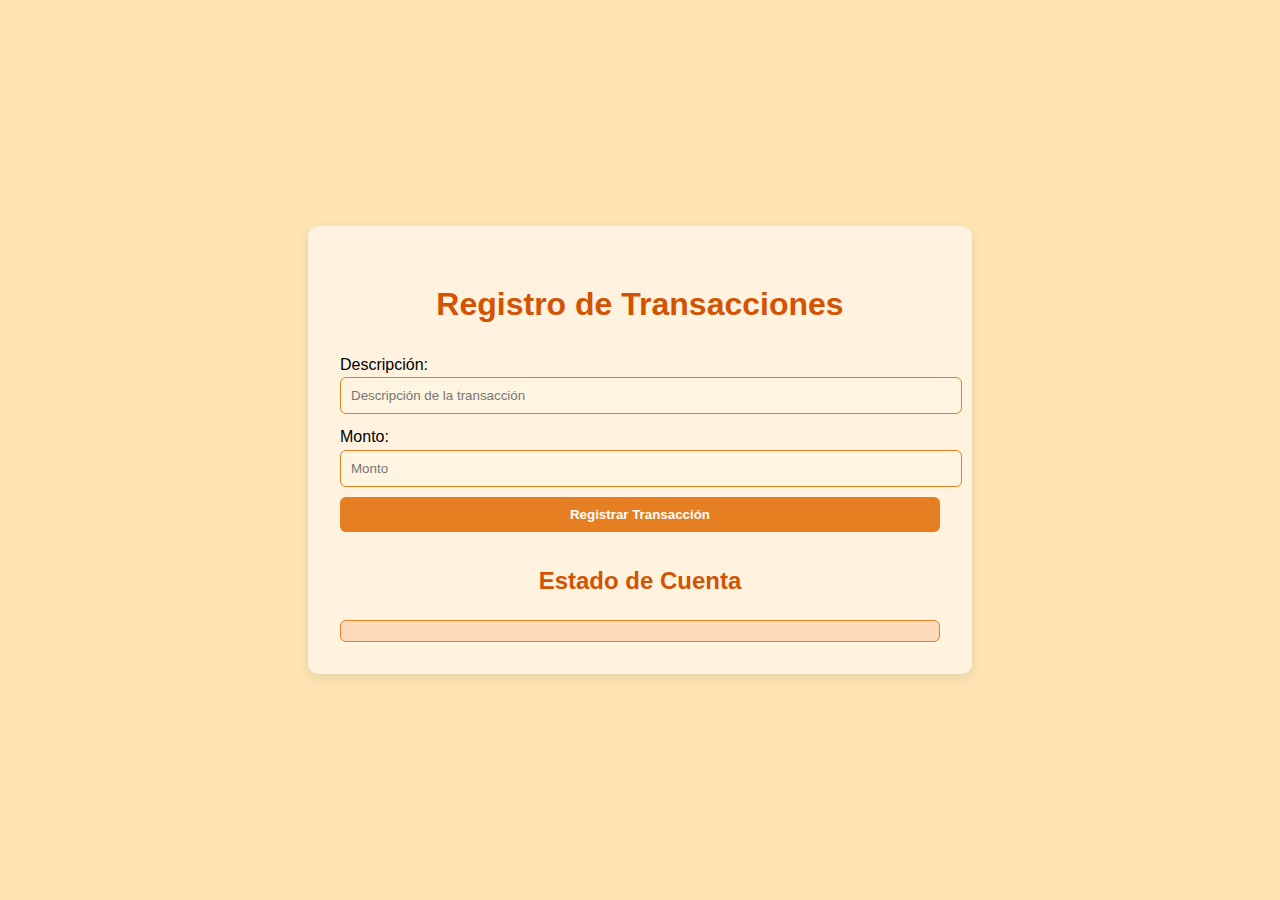
<file: PracticaProgramada3PHP/index.html>
<!DOCTYPE html>
<html lang="es">
<head>
    <meta charset="UTF-8">
    <meta name="viewport" content="width=device-width, initial-scale=1.0">
    <title>Registro de Transacciones</title>
    <link rel="stylesheet" href="css/styles.css">
</head>
<body>
    <div class="container">
        <header>
            <h1>Registro de Transacciones</h1>
        </header>
        
        <main>
            <section class="formulario">
                <form id="transaccion-form" action="php/transaccion.php" method="POST">
                    <label for="descripcion">Descripción:</label>
                    <input type="text" id="descripcion" name="descripcion" placeholder="Descripción de la transacción" required>
                    
                    <label for="monto">Monto:</label>
                    <input type="number" id="monto" name="monto" placeholder="Monto" step="0.01" required>
                    
                    <button type="submit">Registrar Transacción</button>
                </form>
            </section>
            
            <section class="estado-cuenta">
                <h2>Estado de Cuenta</h2>
                <ul id="lista-transacciones"></ul>
                <div id="resumen-cuenta"></div>
            </section>
        </main>
    </div>
    
    <script src="js/scripts.js"></script>
</body>
</html>
</file>
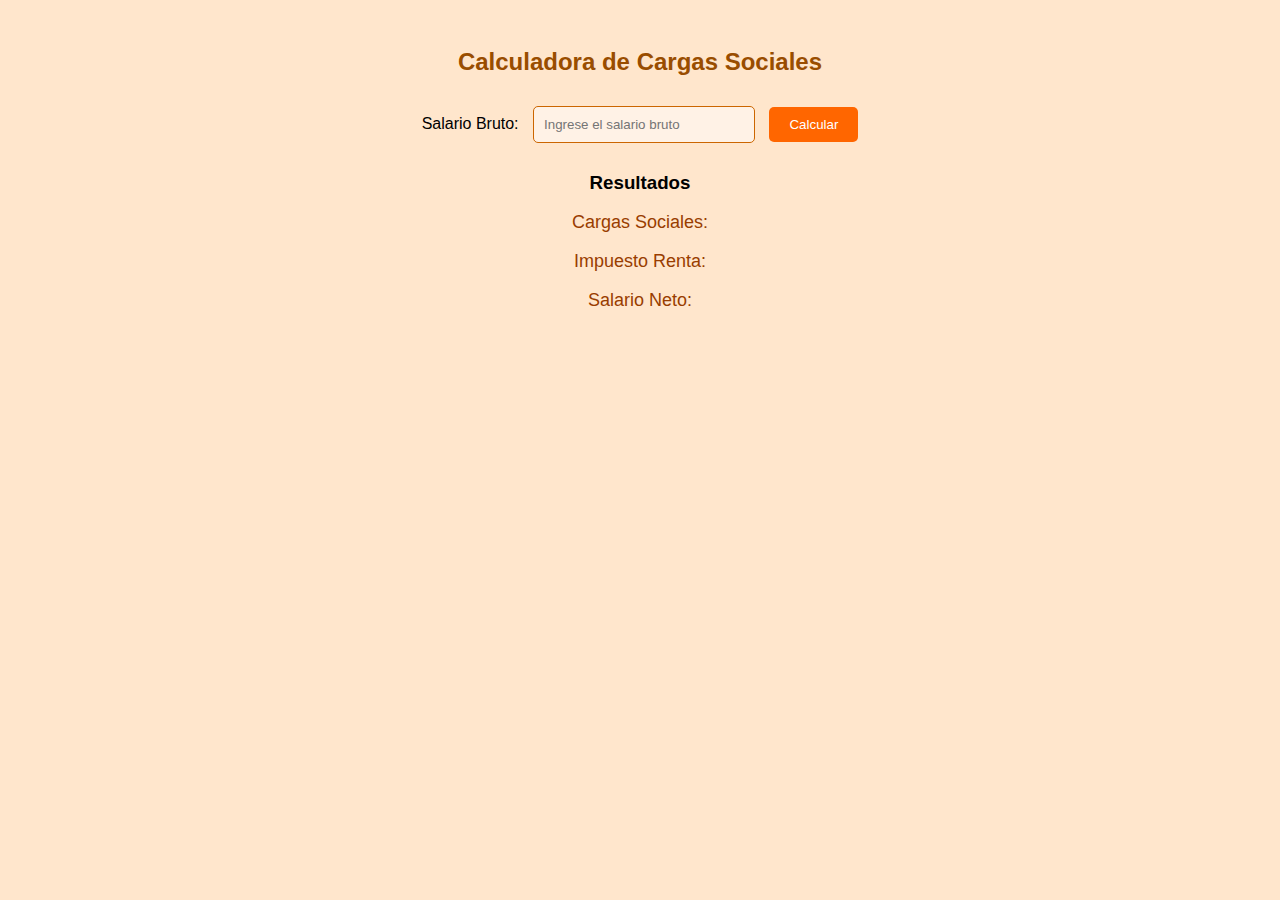
<file: PracticaProgramada2Javascript/Practica 2 Ejercicio 1 DJR/index.html>
<!DOCTYPE html>
<html lang="es">
<head>
    <meta charset="UTF-8">
    <meta name="viewport" content="width=device-width, initial-scale=1.0">
    <title>Cálculo de Cargas Sociales</title>
    <link rel="stylesheet" href="styles.css">
</head>
<body>
    <main>
        <h2>Calculadora de Cargas Sociales</h2>
        
        <section>
            <label for="salario">Salario Bruto:</label>
            <input type="number" id="salario" placeholder="Ingrese el salario bruto">
            <button id="calcular-btn">Calcular</button>
        </section>
        
        <section>
            <h3>Resultados</h3>
            <p>Cargas Sociales: <span id="cargas"></span></p>
            <p>Impuesto Renta: <span id="renta"></span></p>
            <p>Salario Neto: <span id="neto"></span></p>
        </section>
    </main>
    
    <script src="Ejercicio1.js"></script>
</body>
</html>
</file>
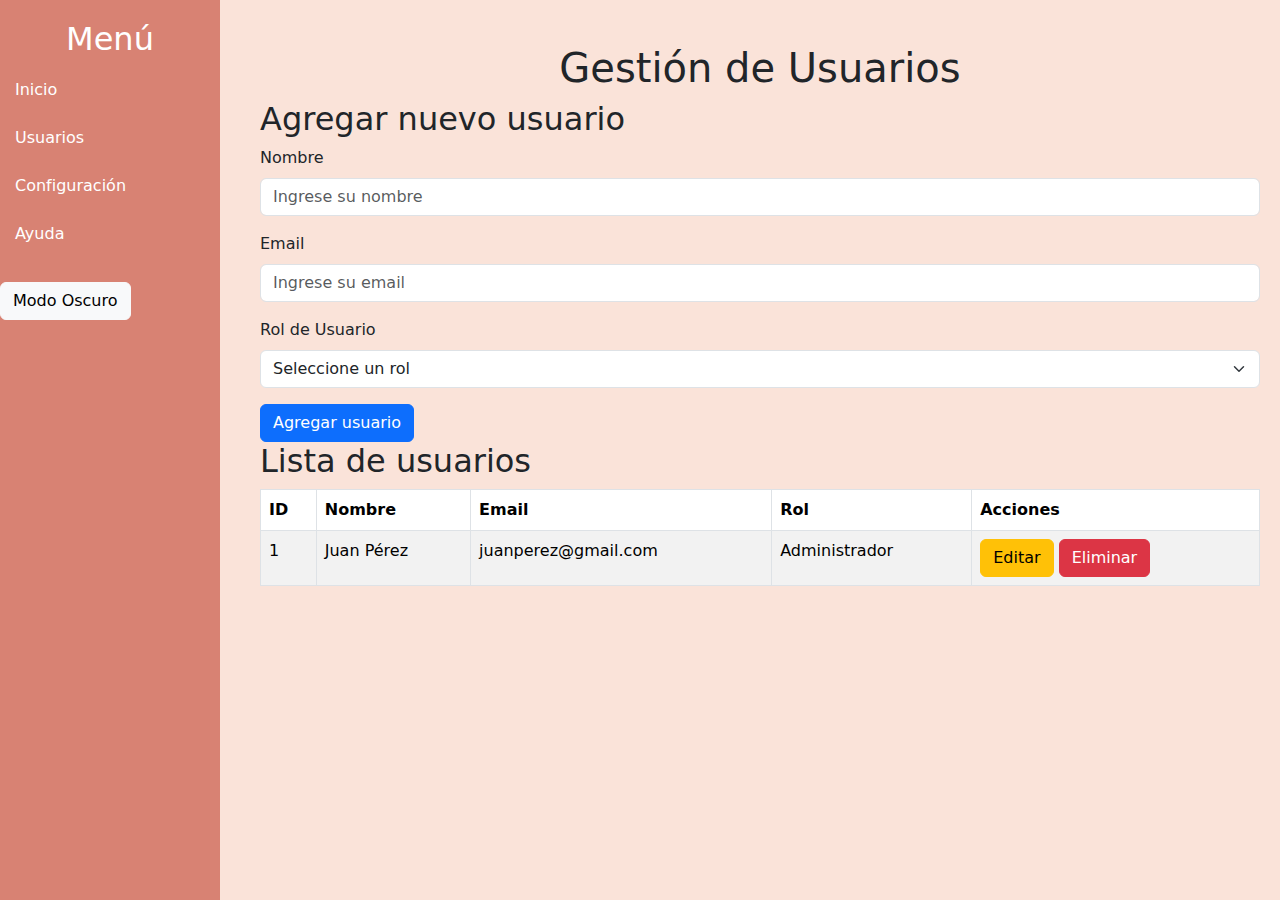
<file: PracticaProgramada2Javascript/Practica 2 Ejercicio 2 DJR/index.html>
<!DOCTYPE html>
<html lang="es">

<head>
    <meta charset="UTF-8">
    <meta name="viewport" content="width=device-width, initial-scale=1.0">
    <title>Simulación CRUD con Modo Oscuro</title>

    <!-- Bootstrap de CSS -->
    <link href="https://cdn.jsdelivr.net/npm/bootstrap@5.3.0/dist/css/bootstrap.min.css" rel="stylesheet">
    <link rel="stylesheet" href="style.css">
</head>

<body>
    <!-- Navegación -->
    <div class="sidebar">
        <h2 class="text-center">Menú</h2>
        <a href="#">Inicio</a>
        <a href="#">Usuarios</a>
        <a href="#">Configuración</a>
        <a href="#">Ayuda</a>
        <button class="btn btn-light mt-4" id="toggleDarkMode">Modo Oscuro</button>
    </div>

    <!-- Contenido main -->
    <div class="content">
        <h1 class="text-center mt-4">Gestión de Usuarios</h1>

        <!-- Formulario-->
        <h2>Agregar nuevo usuario</h2>
        <form>
            <div class="mb-3">
                <label for="nombre" class="form-label">Nombre</label>
                <input type="text" class="form-control" id="nombre" placeholder="Ingrese su nombre" required>
            </div>

            <div class="mb-3">
                <label for="email" class="form-label">Email</label>
                <input type="email" class="form-control" id="email" placeholder="Ingrese su email" required>
            </div>

            <div class="mb-3">
                <label for="rol" class="form-label">Rol de Usuario</label>
                <select class="form-select" id="rol">
                    <option selected>Seleccione un rol</option>
                    <option value="admin">Administrador</option>
                    <option value="editor">Editor</option>
                    <option value="viewer">Visualizador</option>
                </select>
            </div>

            <button type="submit" class="btn btn-primary">Agregar usuario</button>
        </form>

        <!-- Tabla de usuarios -->
        <h2>Lista de usuarios</h2>
        <table class="table table-striped table-bordered">
            <thead>
                <tr>
                    <th>ID</th>
                    <th>Nombre</th>
                    <th>Email</th>
                    <th>Rol</th>
                    <th>Acciones</th>
                </tr>
            </thead>
            <tbody>
                <tr>
                    <td>1</td>
                    <td>Juan Pérez</td>
                    <td>juanperez@gmail.com</td>
                    <td>Administrador</td>
                    <td>
                        <button class="btn btn-warning">Editar</button>
                        <button class="btn btn-danger">Eliminar</button>
                    </td>
                </tr>
            </tbody>
        </table>
    </div>

    <!-- Scripts -->
    <script>
        const toggleButton = document.getElementById("toggleDarkMode");
        const body = document.body;

        toggleButton.addEventListener("click", function () {
            body.classList.toggle("dark-mode");
            toggleButton.textContent = body.classList.contains("dark-mode") ? "Modo Claro" : "Modo Oscuro";
        });
    </script>

    <!-- Bootstrap JS -->
    <script src="https://cdn.jsdelivr.net/npm/bootstrap@5.3.0/dist/js/bootstrap.bundle.min.js"></script>
    <script src="Ejercicio2.js"></script>
</body>

</html>
</file>
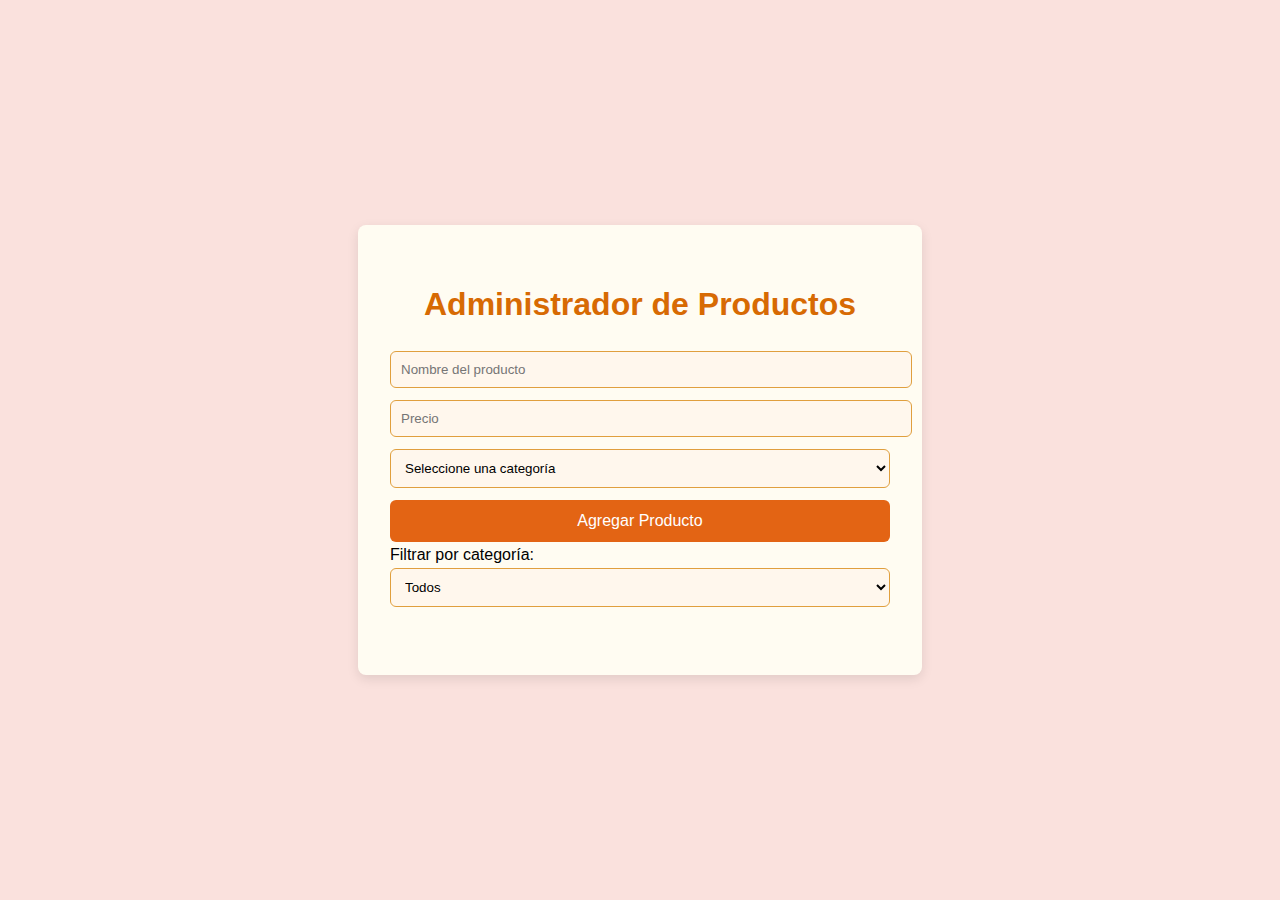
<file: PracticaProgramada2Javascript/Practica 2 Ejercicio 3 DJR/index.html>
<!DOCTYPE html>
<html lang="es">

<head>
    <meta charset="UTF-8">
    <meta name="viewport" content="width=device-width, initial-scale=1.0">
    <title>Administrador de Productos</title>
    <link rel="stylesheet" href="styles.css">
</head>

<body>
    <div class="container">
        <h1>Administrador de Productos</h1
		<form id="producto-form">
            <input type="text" id="nombre" placeholder="Nombre del producto" required>
            <input type="number" id="precio" placeholder="Precio" required>
            <select id="categoria" required>
                <option value="">Seleccione una categoría</option>
                <option value="Electrónica">Electrónica</option>
                <option value="Ropa">Ropa</option>
                <option value="Alimentos">Alimentos</option>
            </select>
            <button type="submit">Agregar Producto</button>
        </form>

        <div class="filtro">
            <label for="filtro-categoria">Filtrar por categoría:</label>
            <select id="filtro-categoria">
                <option value="Todos">Todos</option>
                <option value="Electrónica">Electrónica</option>
                <option value="Ropa">Ropa</option>
                <option value="Alimentos">Alimentos</option>
            </select>
        </div>

        <ul id="lista-productos"></ul>
    </div>

    <script src="Ejercicio3.js"></script>
</body>

</html>
</file>
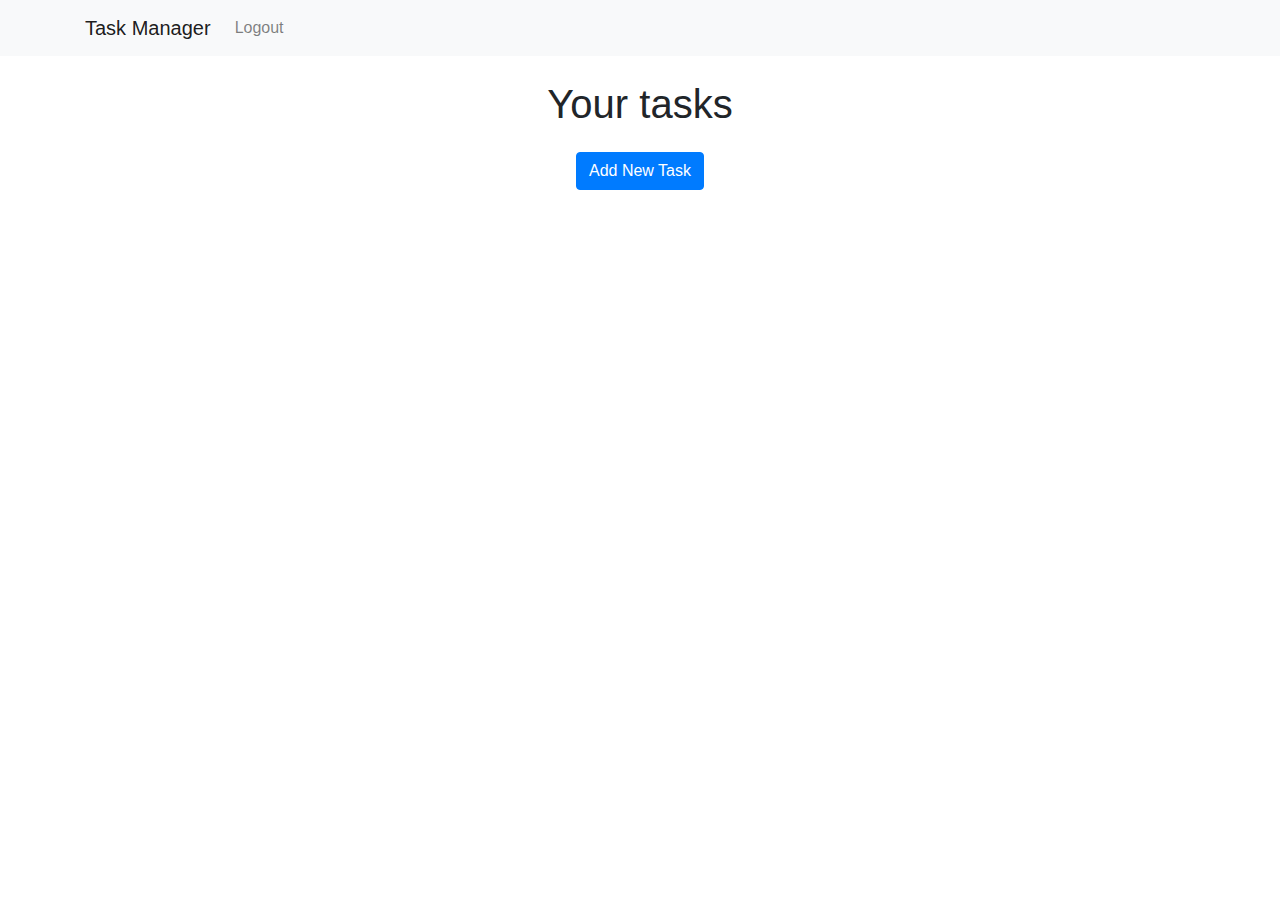
<file: estudio-de-caso-2 Daniel Guillermo Jimenez Rivera/dashboard.html>
<!DOCTYPE html>
<html lang="en">
<head>
    <meta charset="UTF-8">
    <meta name="viewport" content="width=device-width, initial-scale=1.0">
    <title>Dashboard</title>
    <link href="https://stackpath.bootstrapcdn.com/bootstrap/4.5.2/css/bootstrap.min.css" rel="stylesheet">
</head>
<body>
    <nav class="navbar navbar-expand-lg navbar-light bg-light">
        <div class="container">
            <a class="navbar-brand" href="#">Task Manager</a>
            <button class="navbar-toggler" type="button" data-bs-toggle="collapse" data-bs-target="#navbarNav" aria-controls="navbarNav" aria-expanded="false" aria-label="Toggle navigation">
                <span class="navbar-toggler-icon"></span>
            </button>
            <div class="collapse navbar-collapse" id="navbarNav">
                <ul class="navbar-nav ms-auto">
                    <li class="nav-item">
                        <a class="nav-link" href="backend/logout.php">Logout</a>
                    </li>
                </ul>
            </div>
        </div>
    </nav>
    <div class="container my-4">
        <h1 class="text-center mb-4">Your tasks</h1>
        <div class="d-flex justify-content-center mb-4">
            <button class="btn btn-primary" data-bs-toggle="modal" data-bs-target="#taskModal">Add New Task</button>
        </div>
        <div class="row" id="task-list">
            <!-- Display tasks here -->
        </div>
    </div>

    <!-- Modal for Comment -->
    <div class="modal fade" id="commentModal" tabindex="-1" aria-labelledby="commentModalLabel" aria-hidden="true">
        <div class="modal-dialog">
            <form id="comment-form" class="modal-content">
                <div class="modal-header">
                    <h5 class="modal-title" id="commentModalLabel">Comentario</h5>
                    <button type="button" class="btn-close" data-bs-dismiss="modal" aria-label="Cerrar"></button>
                </div>
                <div class="modal-body">
                    <input type="hidden" id="comment-id">
                    <input type="hidden" id="comment-task-id">
                    <div class="mb-3">
                        <label for="comment-text" class="form-label">Comentario</label>
                        <textarea class="form-control" id="comment-text" rows="3" required></textarea>
                    </div>
                </div>
                <div class="modal-footer">
                    <button type="submit" class="btn btn-primary">Guardar</button>
                    <button type="button" class="btn btn-secondary" data-bs-dismiss="modal">Cancelar</button>
                </div>
            </form>
        </div>
    </div>

    <!-- Modal for Task -->
    <div class="modal fade" id="taskModal" tabindex="-1" aria-labelledby="taskModalLabel" aria-hidden="true">
        <div class="modal-dialog">
            <div class="modal-content">
                <div class="modal-header">
                    <h5 class="modal-title" id="taskModalLabel">Add Task</h5>
                    <button type="button" class="btn-close" data-bs-dismiss="modal" aria-label="Close">x</button>
                </div>
                <div class="modal-body">
                    <form id="task-form">
                        <input type="hidden" id="task-id">
                        <div class="mb-3">
                            <label for="task-title" class="form-label">Task Title</label>
                            <input type="text" class="form-control" id="task-title" required>
                        </div>
                        <div class="mb-3">
                            <label for="task-desc" class="form-label">Task Description</label>
                            <textarea class="form-control" id="task-desc" rows="3" required></textarea>
                        </div>
                        <div class="mb-3">
                            <label for="due-date" class="form-label">Due Date</label>
                            <input type="date" class="form-control" id="due-date" required>
                        </div>
                        <div class="d-flex justify-content-between">
                            <button type="submit" class="btn btn-primary">Save Task</button>
                            <button type="button" class="btn btn-secondary" data-bs-dismiss="modal">Cancel</button>
                        </div>
                    </form>
                </div>
            </div>
        </div>
    </div>

    <script src="https://cdn.jsdelivr.net/npm/bootstrap@5.3.0/dist/js/bootstrap.bundle.min.js"></script>
    <script src="js/dashboard.js"></script>
</body>
</html>
</file>
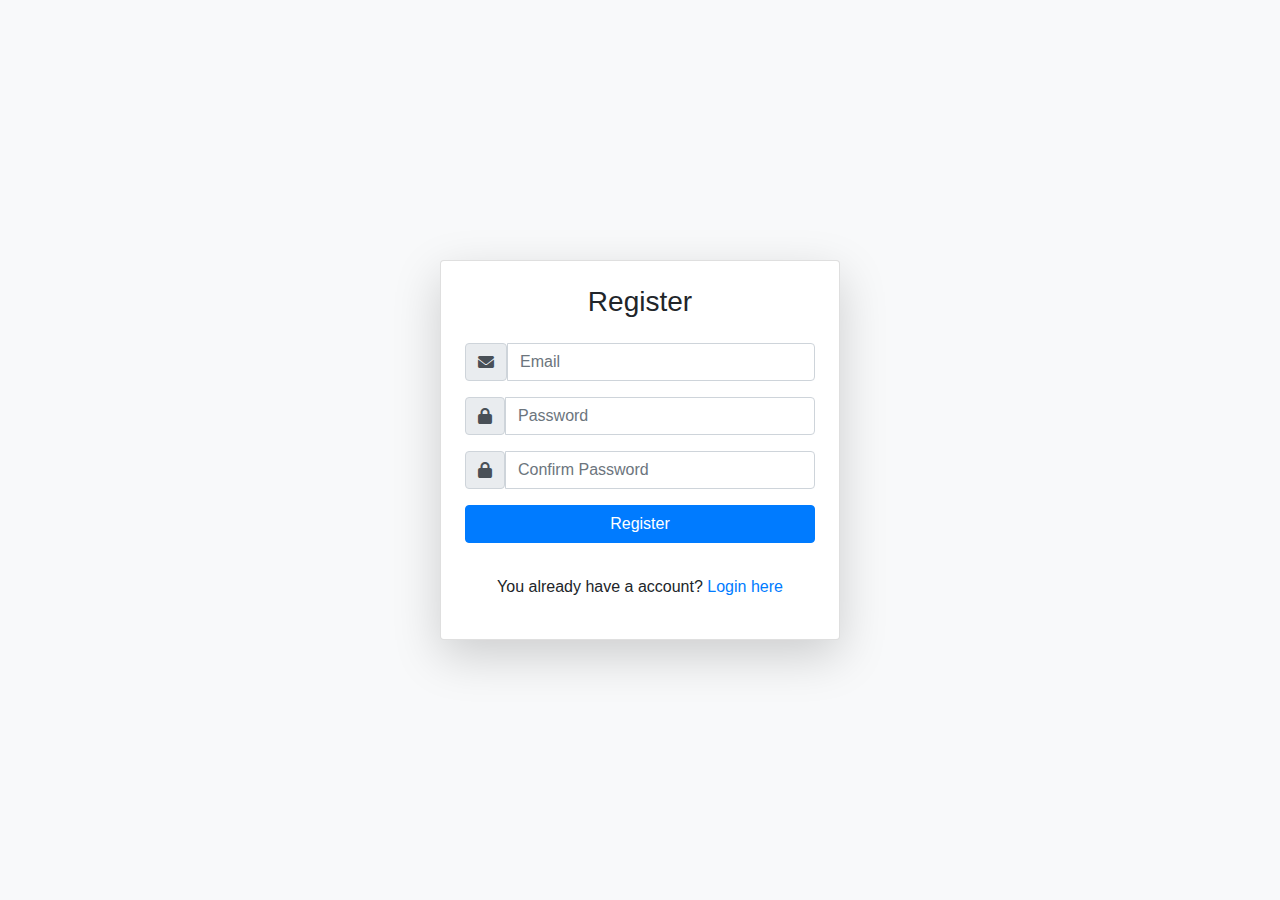
<file: estudio-de-caso-2 Daniel Guillermo Jimenez Rivera/register.html>
<!DOCTYPE html>
<html lang="en">
<head>
    <meta charset="UTF-8">
    <meta name="viewport" content="width=device-width, initial-scale=1.0">
    <title>Register</title>
    <link href="https://stackpath.bootstrapcdn.com/bootstrap/4.5.2/css/bootstrap.min.css" rel="stylesheet">
    <link rel="stylesheet" href="https://cdnjs.cloudflare.com/ajax/libs/font-awesome/6.0.0-beta3/css/all.min.css">
</head>
<body class="bg-light">
    <div class="container d-flex justify-content-center align-items-center min-vh-100">
        <div class="card p-4 shadow-lg w-100" style="max-width: 400px;">
            <h3 class="card-title text-center mb-4">Register </h3>
            <form id="register-form" action="dashboard.html" method="post">
                <div class="input-group mb-3">
                    <span class="input-group-text"><i class="fas fa-envelope"></i></span>
                    <input type="email" class="form-control" id="email" placeholder="Email" required>
                </div>
                <div class="input-group mb-3">    
                    <span class="input-group-text"><i class="fas fa-lock"></i></span>               
                    <input type="password" class="form-control" id="password" required placeholder="Password">
                </div>
                <div class="input-group mb-3">    
                    <span class="input-group-text"><i class="fas fa-lock"></i></span>               
                    <input type="password" class="form-control" id="confirm-password" required placeholder="Confirm Password">
                </div>
                <button type="submit" class="btn btn-primary btn-block">Register</button>
            </form>
            <!-- <div id="register-error" class="text-danger mt-3" style="display: none;">Password and confimation don't match</div> -->
            <div id="register-error" class="mt-3"></div>
            <p class="text-center mt-3">You already have a account? <a href="index.html">Login here</a></p>
        </div>
    </div>

    <script src="https://cdn.jsdelivr.net/npm/bootstrap@5.3.0/dist/js/bootstrap.bundle.min.js"></script>
    <script src="js/register.js"></script>
</body>
</html>
</file>
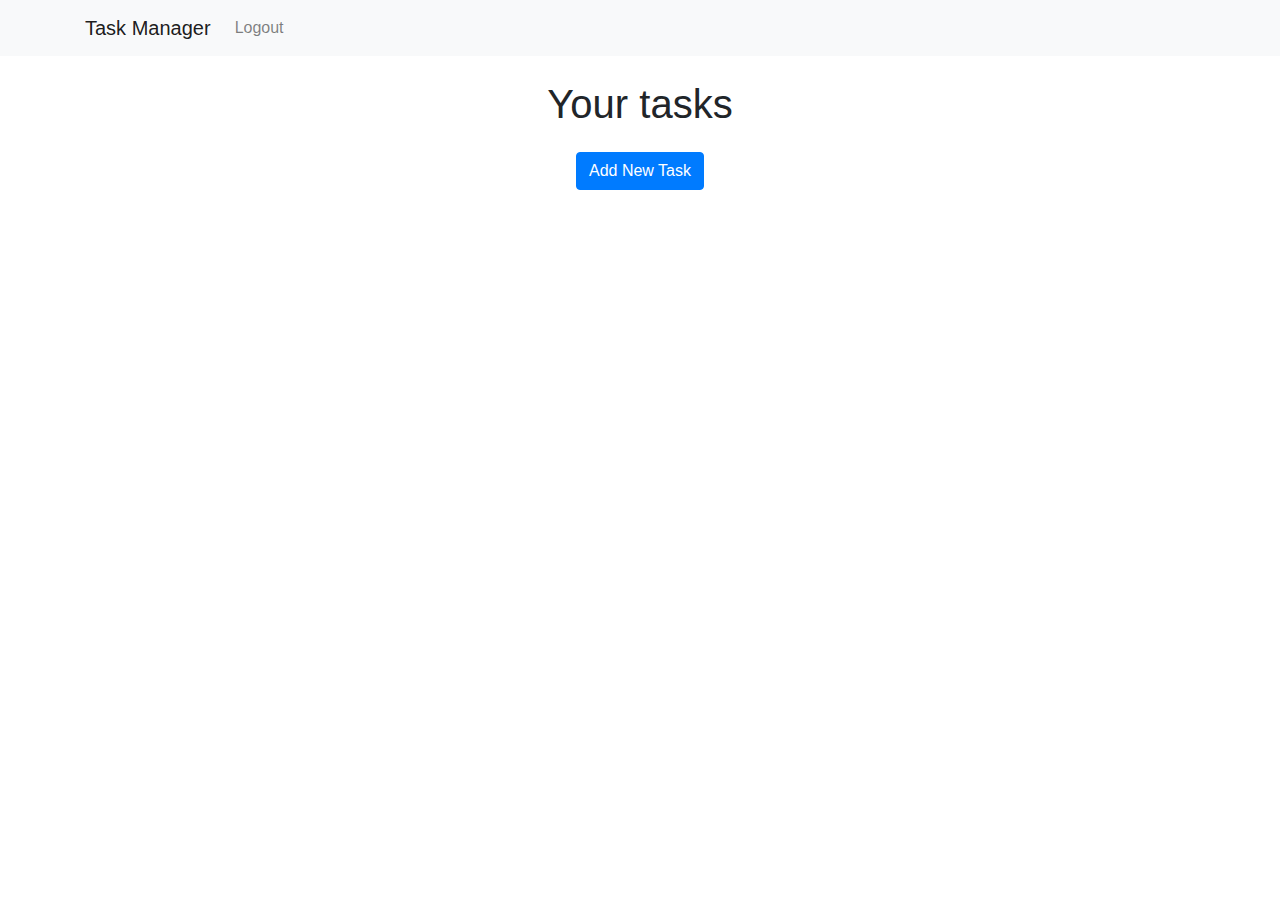
<file: PracticaProgramada4BackEnd/dashboard.html>
<!DOCTYPE html>
<html lang="en">
<head>
    <meta charset="UTF-8">
    <meta name="viewport" content="width=device-width, initial-scale=1.0">
    <title>Dashboard</title>
    <link href="https://stackpath.bootstrapcdn.com/bootstrap/4.5.2/css/bootstrap.min.css" rel="stylesheet">
</head>
<body>
    <nav class="navbar navbar-expand-lg navbar-light bg-light">
        <div class="container">
            <a class="navbar-brand" href="#">Task Manager</a>
            <button class="navbar-toggler" type="button" data-bs-toggle="collapse" data-bs-target="#navbarNav" aria-controls="navbarNav" aria-expanded="false" aria-label="Toggle navigation">
                <span class="navbar-toggler-icon"></span>
            </button>
            <div class="collapse navbar-collapse" id="navbarNav">
                <ul class="navbar-nav ms-auto">
                    <li class="nav-item">
                        <a class="nav-link" href="backend/logout.php">Logout</a>
                    </li>
                </ul>
            </div>
        </div>
    </nav>
    <div class="container my-4">
        <h1 class="text-center mb-4" >Your tasks</h1>
        <div class="d-flex justify-content-center mb-4" >
            <button class="btn btn-primary" data-bs-toggle="modal" data-bs-target="#taskModal">Add New Task</button>
        </div>
        <div class="row" id="task-list">
            <!-- Mostrar aqui los cards de las tareas -->
        </div>
    </div>
    <div class="modal fade" id="commentModal">
        <div class="modal-dialog">
            <div class="modal-content">
                <div class="modal-header">
                    <h5 class="modal-title"> Comment task</h5>
                </div>
                <div class="modal-body">
                    <form id="comment-form">
                        <input type="hidden" id="comment-task-id">
                        <div class="mb-3">
                            <input type="text" class="form-control" id="task-comment" required> 
                        </div>
                        <div class="d-flex justify-content-between">
                            <button type="submit" class="btn btn-primary">Save Comment</button>
                            <button type="button" class="btn btn-secondary" data-bs-dismiss="modal">Cancel</button>
                        </div>
                    </form>
                </div>
            </div>
        </div>
    </div>
    <div class="modal fade" id="taskModal" tabindex="-1" aria-labelledby="taskModalLabel" aria-hidden="true" >
        <div class="modal-dialog">
            <div class="modal-content">
                <div class="modal-header">
                    <h5 class="modal-title" id="taskModalLabel">Add Task</h5>
                    <button type="button" class="btn-close" data-bs-dismiss="modal" aria-label="Close">x</button>
                </div>
                <div class="modal-body">
                    <form id="task-form">
                        <input type="hidden" id="task-id">
                        <div class="mb-3">
                            <label for="task-title" class="form-label">Task Title</label>
                            <input type="text" class="form-control" id="task-title" required> 
                        </div>
                        <div class="mb-3">   
                            <label for="task-desc" class="form-label">Task Description</label>
                            <textarea class="form-control" id="task-desc" rows="3" required></textarea>                         
                        </div>
                        <div class="mb-3">      
                            <label for="due-date" class="form-label">Due Date</label>
                            <input type="date" class="form-control" id="due-date" required>                      
                        </div>
                        <div class="d-flex justify-content-between">
                            <button type="submit" class="btn btn-primary">Save Task</button>
                            <button type="button" class="btn btn-secondary" data-bs-dismiss="modal">Cancel</button>
                        </div>
                    </form>
                </div>
            </div>
        </div>

    </div>
    <script src="https://cdn.jsdelivr.net/npm/bootstrap@5.3.0/dist/js/bootstrap.bundle.min.js"></script>
    <script src="js/dashboard.js"></script>

</body>
</html>
</file>
<file: PracticaProgramada3PHP/css/styles.css>
body {
    font-family: Arial, sans-serif;
    line-height: 1.6;
    margin: 0;
    padding: 0;
    display: flex;
    justify-content: center;
    align-items: center;
    min-height: 100vh;
    background-color: #FFE5B4;
}

.container {
    background-color: #FFF3E0;
    padding: 2rem;
    border-radius: 10px;
    box-shadow: 0 4px 12px rgba(0, 0, 0, 0.1);
    width: 100%;
    max-width: 600px;
}

h1, h2 {
    text-align: center;
    color: #D35400;
}

form {
    margin-bottom: 20px;
}

input[type='text'],
input[type='number'] {
    width: 100%;
    padding: 10px;
    margin-bottom: 10px;
    border: 1px solid #E67E22;
    border-radius: 6px;
    background: #FFF5E1;
}

button {
    display: block;
    width: 100%;
    padding: 10px;
    background: #E67E22;
    color: #fff;
    border: none;
    border-radius: 6px;
    cursor: pointer;
    font-weight: bold;
    transition: background 0.3s;
}

button:hover {
    background: #D35400;
}

.estado-cuenta {
    margin-top: 30px;
}

ul {
    list-style-type: none;
    padding: 0;
}

li {
    background: #FFF3E0;
    padding: 10px;
    margin-bottom: 10px;
    display: flex;
    justify-content: space-between;
    align-items: center;
    border: 1px solid #E67E22;
    border-radius: 6px;
}

#resumen-cuenta {
    margin-top: 20px;
    padding: 10px;
    background-color: #FFDAB9;
    border: 1px solid #E67E22;
    border-radius: 6px;
}
</file>
<file: PracticaProgramada2Javascript/Practica 2 Ejercicio 1 DJR/styles.css>
body {
    font-family: Arial, sans-serif;
    background-color: #ffe6cc;
    text-align: center;
    padding: 20px;
}

h2 {
    color: #994d00;
}

input {
    padding: 10px;
    margin: 10px;
    border: 1px solid #cc6600;
    border-radius: 5px;
    width: 200px;
    background-color: #fff2e6;
}

button {
    padding: 10px 20px;
    background-color: #ff6600;
    color: white;
    border: none;
    border-radius: 5px;
    cursor: pointer;
    transition: background-color 0.3s;
}

button:hover {
    background-color: #e65c00;
}

p {
    font-size: 18px;
    color: #993d00;
}
</file>
<file: PracticaProgramada2Javascript/Practica 2 Ejercicio 2 DJR/style.css>
body {
    background-color: #FAE3D9;
}

.sidebar {
    height: 100%;
    background-color: #D88273;
    color: white;
    position: fixed;
    top: 0;
    left: 0;
    width: 220px;
    padding-top: 20px;
}

.sidebar a {
    color: white;
    text-decoration: none;
    display: block;
    padding: 12px 15px;
    transition: background-color 0.3s;
}

.sidebar a:hover {
    background-color: #BF6B5A;
}

.content {
    margin-left: 240px;
    padding: 20px;
}

.dark-mode {
    background-color: #5C4033;
    color: white;
}

.dark-mode .table {
    color: white;
}

.dark-mode .btn {
    color: white;
    background-color: #A45D5D;
}
</file>
<file: PracticaProgramada2Javascript/Practica 2 Ejercicio 3 DJR/styles.css>
body {
    font-family: Arial, sans-serif;
    line-height: 1.6;
    margin: 0;
    padding: 0;
    display: flex;
    justify-content: center;
    align-items: center;
    min-height: 100vh;
    background-color: #fae1dd;
}

.container {
    background-color: #fffcf2;
    padding: 2rem;
    border-radius: 8px;
    box-shadow: 0 4px 12px rgba(0, 0, 0, 0.1);
    width: 100%;
    max-width: 500px;
}

h1 {
    text-align: center;
    color: #d76a03;
}

form {
    margin-bottom: 1.5rem;
}

input[type='text'],
input[type='number'],
select {
    width: 100%;
    padding: 10px;
    margin-bottom: 12px;
    border: 1px solid #e09f3e;
    border-radius: 6px;
    background-color: #fff7ed;
}

button {
    display: block;
    width: 100%;
    padding: 12px;
    background: #e36414;
    color: #fff;
    border: none;
    border-radius: 6px;
    font-size: 1rem;
    cursor: pointer;
    transition: background 0.3s ease-in-out;
}

button:hover {
    background: #b8520e;
}

.filtro {
    margin-bottom: 1.5rem;
}

ul {
    list-style-type: none;
    padding: 0;
}

li {
    background: #fff4e6;
    padding: 12px;
    margin-bottom: 10px;
    display: flex;
    justify-content: space-between;
    align-items: center;
    border: 1px solid #e09f3e;
    border-radius: 6px;
}

.eliminar {
    background: #d62828;
    color: #fff;
    border: none;
    padding: 6px 12px;
    cursor: pointer;
    border-radius: 6px;
    transition: background 0.3s ease-in-out;
}

.eliminar:hover {
    background: #a61e1e;
}
</file>
